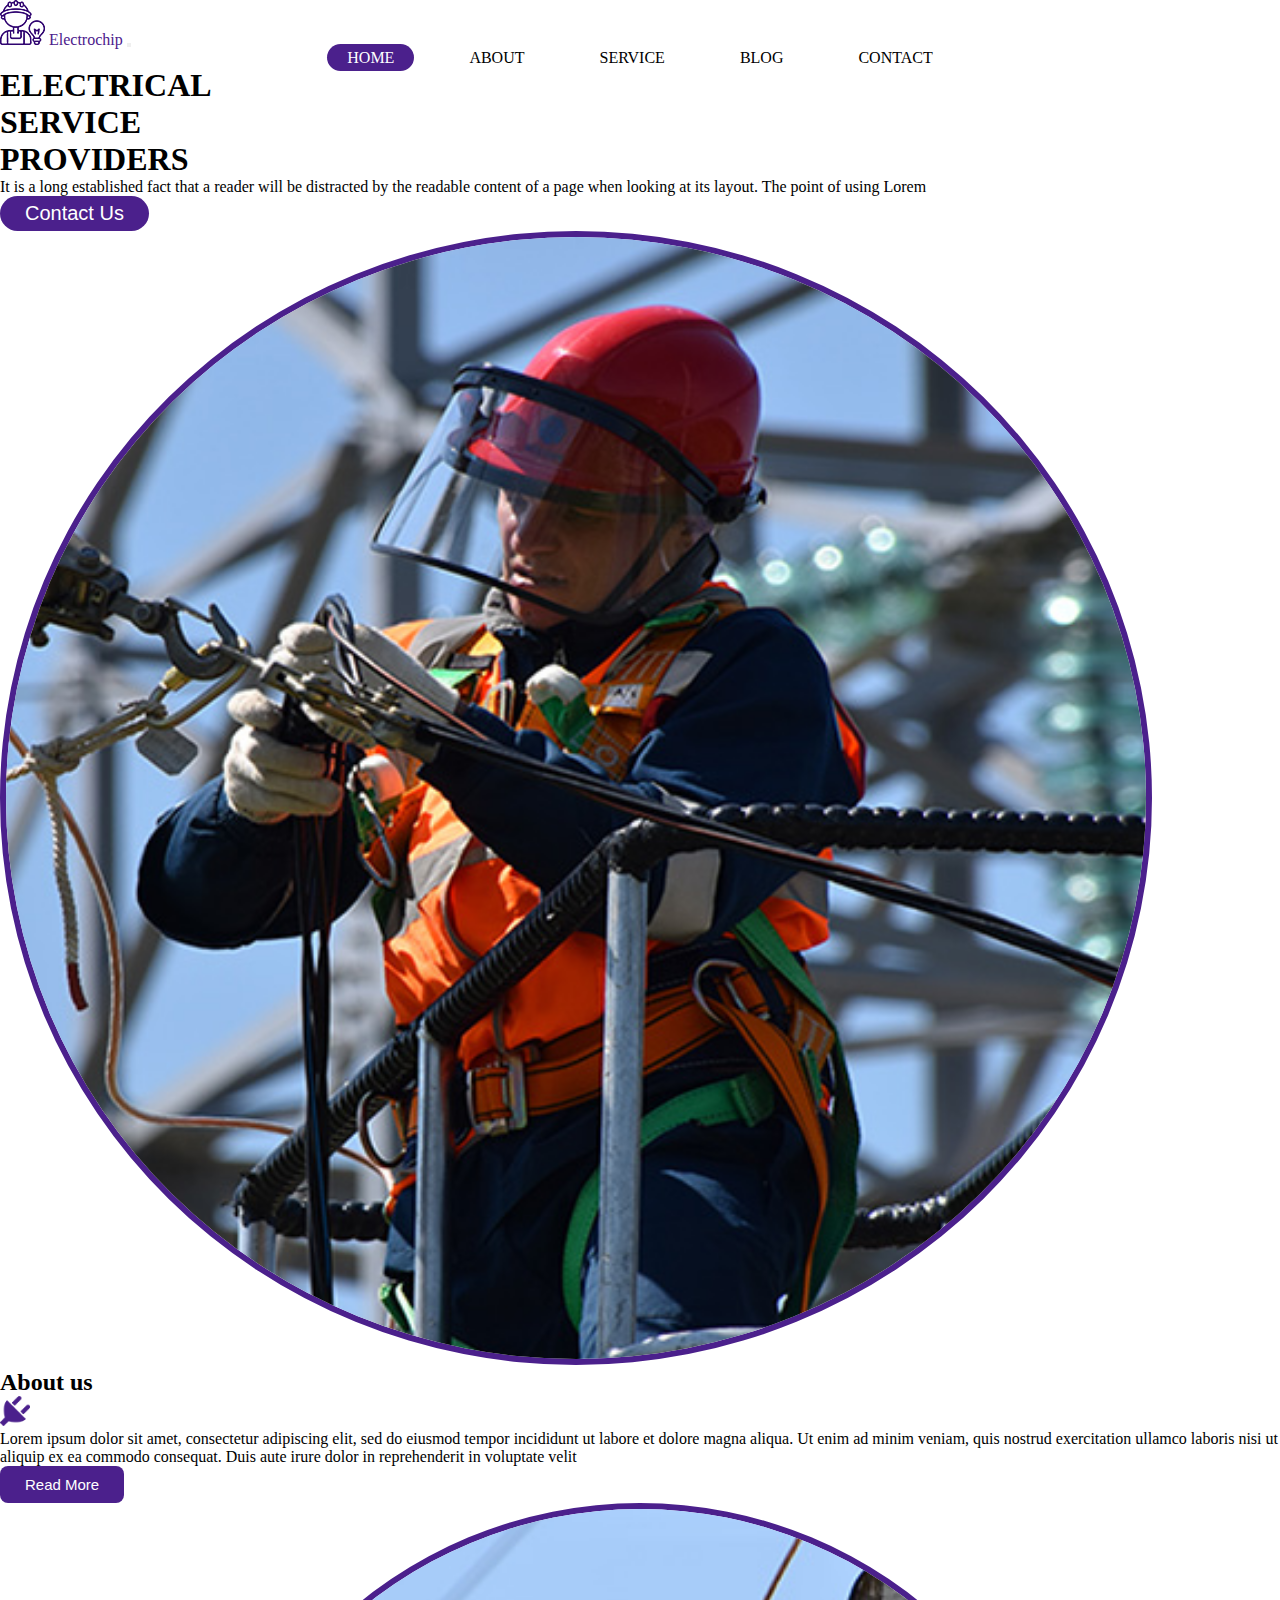
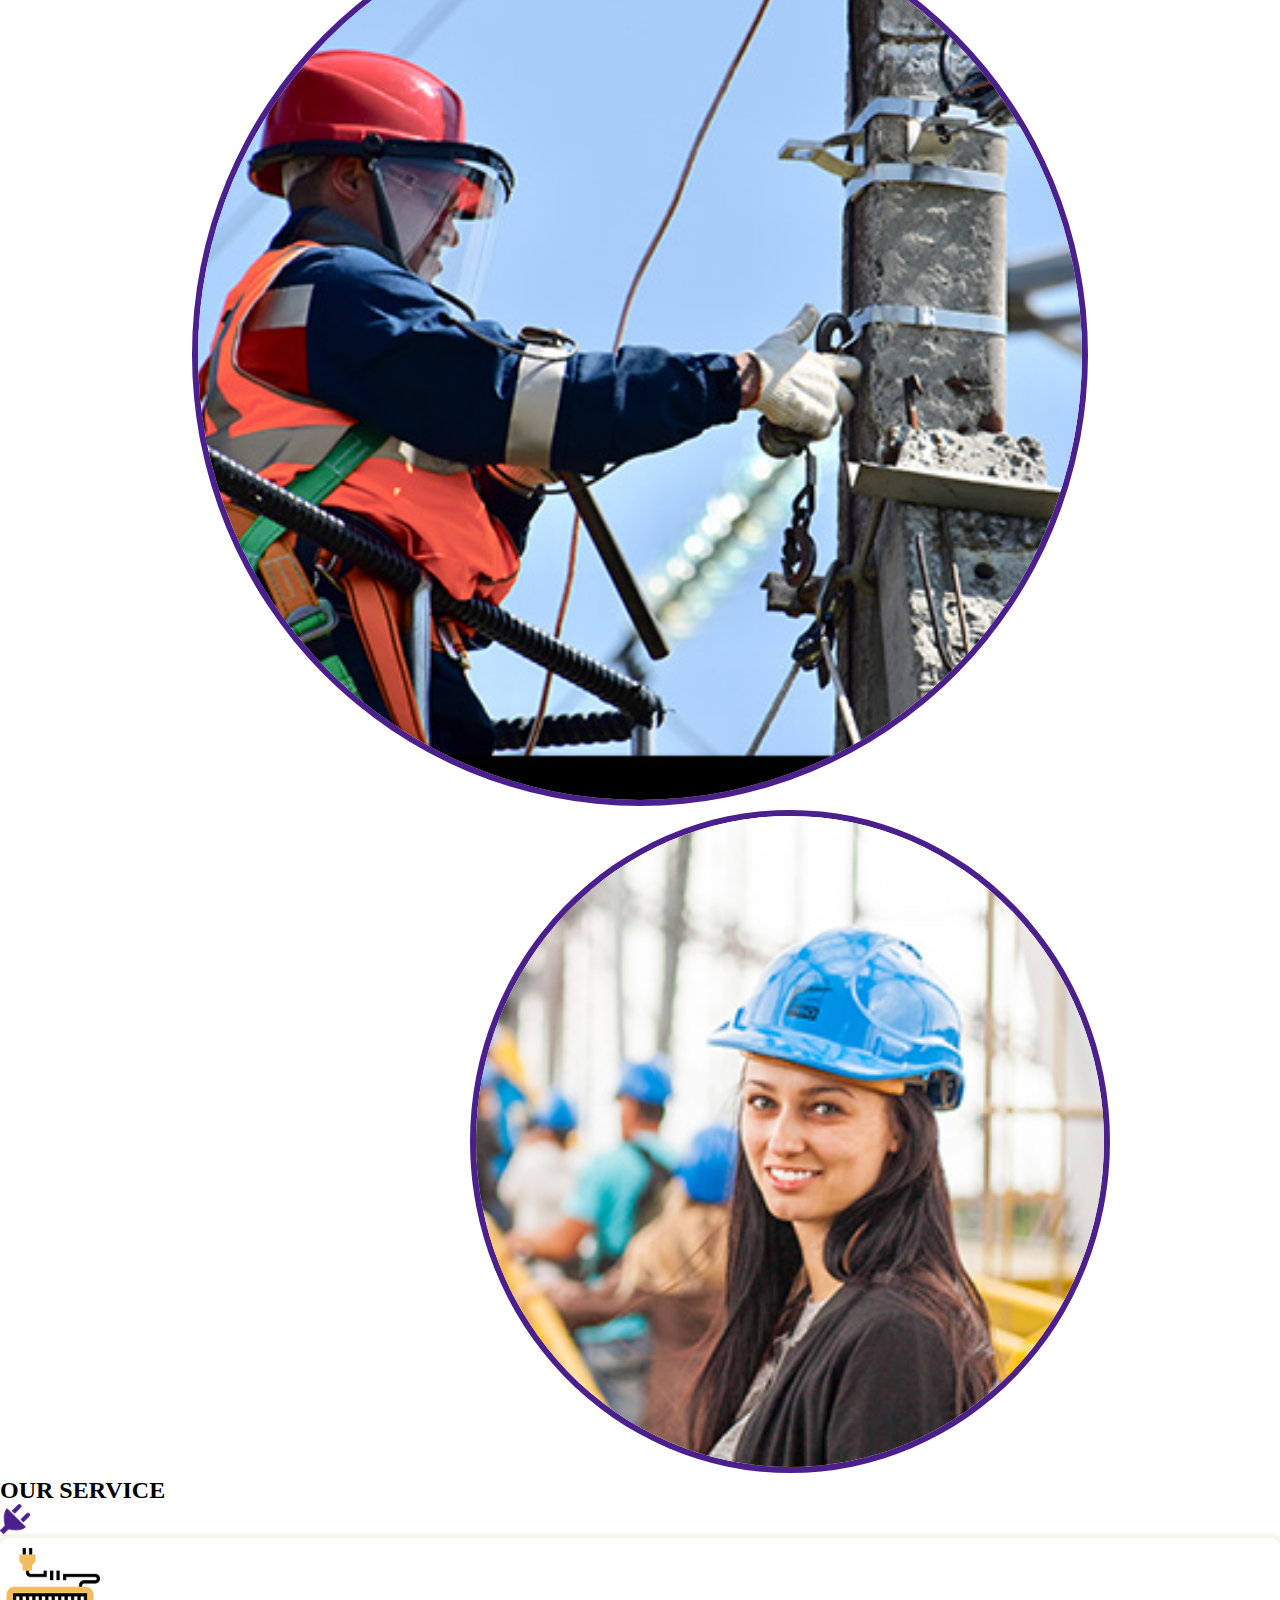
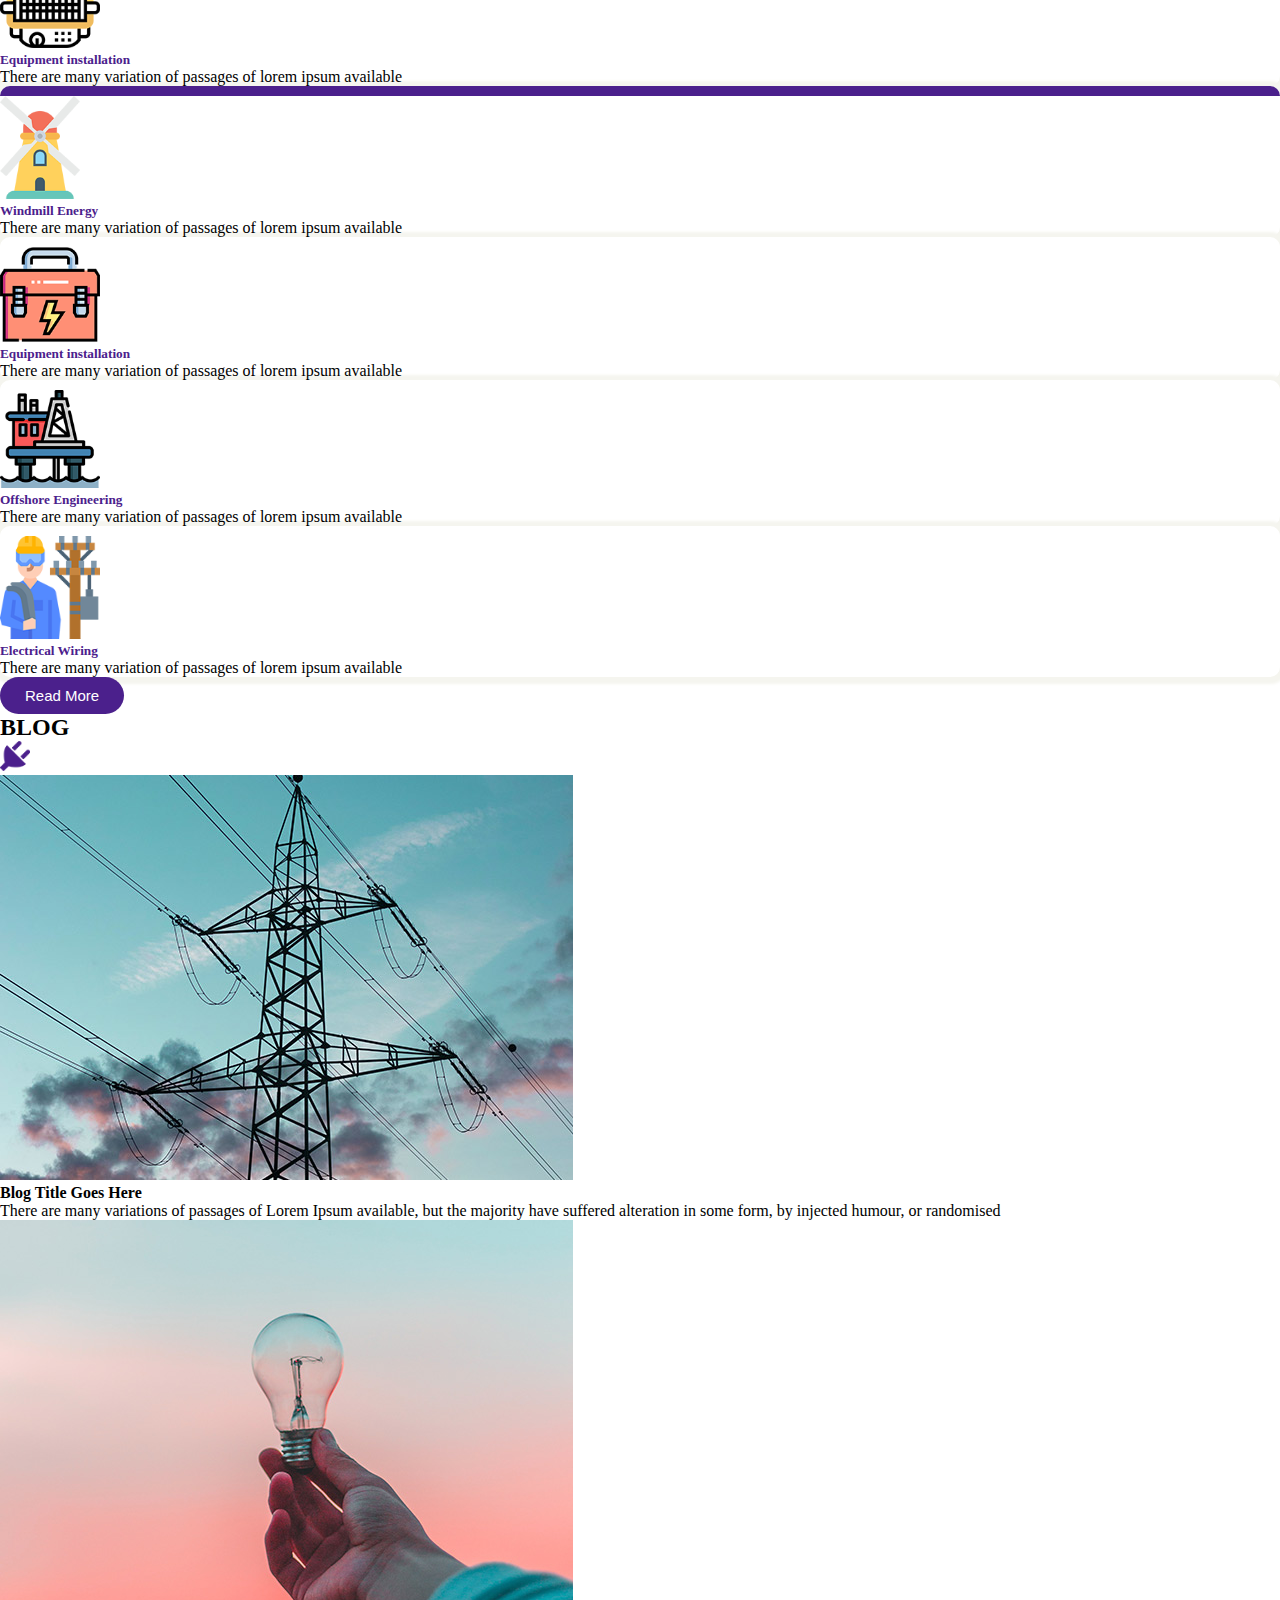
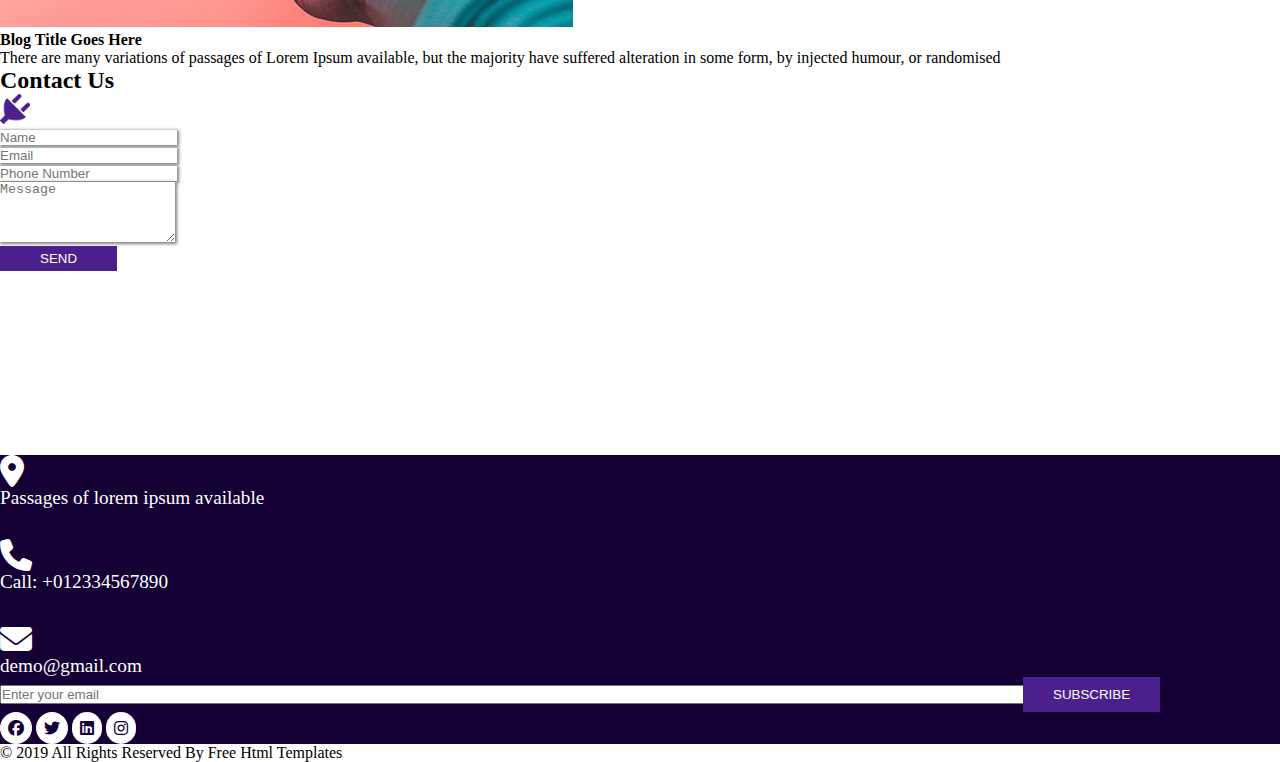
<file: index.html>
<!DOCTYPE html>
<html lang="en">
<head>
    <meta charset="UTF-8">
    <meta name="viewport" content="width=device-width, initial-scale=1.0">
    <title>electrochip</title>
    <link rel="stylesheet" href="style.css">
    <link rel="stylesheet" href="https://cdnjs.cloudflare.com/ajax/libs/font-awesome/6.5.1/css/all.min.css">
    <link href="https://cdn.jsdelivr.net/npm/bootstrap@5.0.2/dist/css/bootstrap.min.css" rel="stylesheet" integrity="sha384-EVSTQN3/azprG1Anm3QDgpJLIm9Nao0Yz1ztcQTwFspd3yD65VohhpuuCOmLASjC" crossorigin="anonymous">
</head>
<body>
    
    <header>

        <!-- navcontainer starts -->

        <nav class="navbar navbar-expand-lg navbar-light bg-light">
            <div class="container py-2">
              <a class="navbar-brand" href="#">
                <img src="img/logo.png" alt="" class="img-fluid">
                <span class="fs-4 fw-bold" style="color:  #4b208c;">Electrochip</span>
              </a>
              <button class="navbar-toggler" type="button" data-bs-toggle="collapse" data-bs-target="#navbarNav" aria-controls="navbarNav" aria-expanded="false" aria-label="Toggle navigation">
                <span class="navbar-toggler-icon"></span>
              </button>
              
              <div class="collapse navbar-collapse" id="navbarNav">
                <ul class="navbar-nav ms-auto">
                  <li class="nav-item">
                    <a class="nav-link active" aria-current="page" href="index.html">HOME</a>
                  </li>
                  <li class="nav-item">
                    <a class="nav-link" href="about.html">ABOUT</a>
                  </li>
                  <li class="nav-item">
                    <a class="nav-link" href="service.html">SERVICE</a>
                  </li>
                  <li class="nav-item">
                    <a class="nav-link" href="blog.html">BLOG</a> 
                  </li>
                  <li class="nav-item">
                    <a class="nav-link" href="contact.html">CONTACT</a> 
                  </li>
                </ul>
              </div>
            </div>
          </nav>

        <!-- navcontainer end -->
    </header>


    <main>

       <!-- herocontainer start -->

    <section class="herosection bg-light">

      <div class="container">
        <div class="row mb-5">

          <div class="col-lg-6 col-md-6 mt-4 mb-3">
            <div class="hero-content">
              <h1 class="fw-bold" style="color: black;">ELECTRICAL <br> SERVICE <br> PROVIDERS</h1>
              <P class="mt-3 fs-5" style="color: black;">It is a long established fact that a reader will be distracted by the readable content of a page when looking at its layout. The point of using Lorem</P>
              <div class="hero-btn">
                <button><a href="#"></a>Contact Us</button>
              </div>
            </div>
          </div>

          <div class="col-lg-6 col-md-6">
            <div class="slider image">
              <img src="img/slider-img.jpg" alt="" class="img-fluid">
            </div>
          </div>

          <!-- <div class="col-lg-6 col-md-6 mb-5">
            <div class="slider">
              <div id="carouselExampleControls" class="carousel slide" data-bs-ride="carousel">
                <div class="carousel-inner">
                  <div class="carousel-item active">
                    <img src="img/slider-img.jpg" class="img-fluid" alt="">
                  </div>
                  <div class="carousel-item">
                    <img src="img/slider-img.jpg" class="img-fluid" alt="">
                  </div>
                  <div class="carousel-item">
                    <img src="img/slider-img.jpg" class="img-fluid" alt="">
                  </div>
                </div>
                <button class="carousel-control-prev" type="button" data-bs-target="#carouselExampleControls" data-bs-slide="prev">
                  <span class="carousel-control-prev-icon" aria-hidden="true"></span>
                  <span class="visually-hidden">Previous</span>
                </button>
                <button class="carousel-control-next" type="button" data-bs-target="#carouselExampleControls" data-bs-slide="next">
                  <span class="carousel-control-next-icon" aria-hidden="true"></span>
                  <span class="visually-hidden">Next</span>
                </button>
              </div>
            </div>
          </div> -->
        </div>
      </div>
    </section>
    <!-- herocontainer end -->

    <!-- about section start -->


    <section class="about">

      <div class="container">
        <div class="row mb-5">
          <div class="col-lg-6 col-md-6 mt-5">
            <div class="mt-5">
              <div class="d-flex mt-5">
                <h2 class="fs-1 fw-bold mb-5">About us</h2>
                <img src="img/plug.png" alt="" class="mt-2 ms-2" style="height: 30px;">
              </div>
              <p class="" style="color: black;">Lorem ipsum dolor sit amet, consectetur adipiscing elit, sed do eiusmod tempor incididunt ut labore et dolore magna aliqua. Ut enim ad minim veniam, quis nostrud exercitation ullamco laboris nisi ut aliquip ex ea commodo consequat. Duis aute irure dolor in reprehenderit in voluptate velit</p>
              <div class="about-btn mt-4">
                <button><a href="#"></a>Read More</button>
              </div>
            </div>
          </div>

          <div class="col-lg-6 col-md-6 mt-5">
            <div class="imagecontainer mt-5">
              <div class="image-1">
                <img src="img/about-img1.jpg" alt="">
              </div>

              <div class="image-2">
                <img src="img/about-img2.jpg" alt="">
              </div>
            </div>
          </div>
        </div>
      </div>
    </section>
    <!-- about section end -->

    <!-- service section start -->

    <section class="service">
      <div class="container mt-5">

        <div class="service-heading d-flex align-items-center justify-content-center mt-5 mb-5">
          <h2 class="fs-1 fw-bold">OUR SERVICE</h2>
          <img src="img/plug.png" alt="" class="ms-2" style="height: 30px;">
        </div>

        <div class="row">
          <div class="col-lg-4 col-md-6">
            <div class="card-group mb-5">
              <div class="card">
                <img src="img/s1.png" class="card-img-top mx-auto mt-5" alt="" style="width: 100px;">
                <div class="card-body text-center">
                  <h5 class="card-title fw-bold mt-4" style="color: #4b208c;">Equipment installation</h5>
                  <p class="card-text mt-3 mb-3" style="color: black;">There are many variation of passages of lorem ipsum available</p>
                </div>
              </div>
            </div>
          </div>

          <div class="col-lg-4 col-md-6">
            <div class="card-group mb-5">
              <div class="card" style=" border-top: 10px solid #4b208c !important;">
                <img src="img/s2.png" class="card-img-top mx-auto mt-5" alt="" style="width: 80px;">
                <div class="card-body text-center">
                  <h5 class="card-title fw-bold mt-4" style="color: #4b208c;">Windmill Energy</h5>
                  <p class="card-text mt-3 mb-3" style="color: black;">There are many variation of passages of lorem ipsum available</p>
                </div>
              </div>
            </div>
          </div>

          <div class="col-lg-4 col-md-6">
            <div class="card-group mb-5">
              <div class="card">
                <img src="img/s3.png" class="card-img-top mx-auto mt-5" alt="" style="width: 100px;">
                <div class="card-body text-center">
                  <h5 class="card-title fw-bold mt-4" style="color: #4b208c;">Equipment installation</h5>
                  <p class="card-text mt-3 mb-3" style="color: black;">There are many variation of passages of lorem ipsum available</p>
                </div>
              </div>
            </div>
          </div>

          <div class="col-lg-4 col-md-6 mx-auto">
            <div class="card-group mb-5">
              <div class="card">
                <img src="img/s4.png" class="card-img-top mx-auto mt-5" alt="" style="width: 100px;">
                <div class="card-body text-center">
                  <h5 class="card-title fw-bold mt-4" style="color: #4b208c;">Offshore Engineering</h5>
                  <p class="card-text mt-3 mb-3" style="color: black;">There are many variation of passages of lorem ipsum available</p>
                </div>
              </div>
            </div>
          </div>

          <div class="col-lg-4 col-md-6 mx-auto">
            <div class="card-group mb-5">
              <div class="card">
                <img src="img/s5.png" class="card-img-top mx-auto mt-5" alt="" style="width: 100px;">
                <div class="card-body text-center">
                  <h5 class="card-title fw-bold mt-4" style="color: #4b208c;">Electrical Wiring</h5>
                  <p class="card-text mt-3 mb-3" style="color: black;">There are many variation of passages of lorem ipsum available</p>
                </div>
              </div>
            </div>
          </div>

        </div>

        <div class="service-btn mt-4 mb-5 d-flex align-items-center justify-content-center">
          <button><a href="#"></a>Read More</button>
        </div>
        
      </div>
    </section>
    <!-- service section end -->

    <!-- blog section start -->

    <section class="blog">
      <div class="container">

        <div class="blog-heading d-flex align-items-center justify-content-center mt-5 mb-5">
          <h2 class="fs-1 fw-bold">BLOG</h2>
          <img src="img/plug.png" alt="" class="ms-2" style="height: 30px;">
        </div>


        <div class="row mb-5">
          <div class="col-lg-6 col-md-6">
            <div class="card-group">
              <div class="card">
                <img src="img/blog1.jpg" class="" alt="...">
                <div class="card-body">
                  <h4 class="card-title fw-bold">Blog Title Goes Here</h4>
                  <p class="card-text">There are many variations of passages of Lorem Ipsum available, but the majority have suffered alteration in some form, by injected humour, or randomised</p>
                </div>
              </div>
            </div>  
          </div>

          <div class="col-lg-6 col-md-6">
            <div class="card-group">
              <div class="card">
                <img src="img/blog2.jpg" class="" alt="...">
                <div class="card-body">
                  <h4 class="card-title fw-bold">Blog Title Goes Here</h4>
                  <p class="card-text">There are many variations of passages of Lorem Ipsum available, but the majority have suffered alteration in some form, by injected humour, or randomised</p>
                </div>
              </div>
            </div>  
          </div>

        </div>
      </div>
    </section>
    <!-- blog section end -->

    <!-- contact section start -->

    <section class="contact">
      <div class="container">

        <div class="d-flex mt-5">
          <h2 class="fs-1 fw-bold mb-5">Contact Us</h2>
          <img src="img/plug.png" alt="" class="mt-2 ms-2" style="height: 30px;">
        </div>

        <div class="row mb-3">
          <div class="contact-in col-lg-6">
            <form action="">
              <div class="mb-2">
                <input type="text" placeholder="Name" class="w-100 py-2 ps-2">
              </div>
              <div class="mb-2">
                <input type="text" placeholder="Email" class="w-100 py-2 ps-2">
              </div>
              <div class="mb-2">
                <input type="number" placeholder="Phone Number" class="w-100 py-2 ps-2">
              </div>
              <textarea name="" id="" cols="" rows="4" placeholder="Message" class="w-100 ps-2"></textarea>
            </form>

            <button class="send-btn mt-5 mb-3">
              SEND
            </button>
          </div>

          <div class="col-lg-6">
            <iframe src="https://www.google.com/maps/embed?pb=!1m18!1m12!1m3!1d125322.50873824842!2d76.967235!3d11.013968899999998!2m3!1f0!2f0!3f0!3m2!1i1024!2i768!4f13.1!3m3!1m2!1s0x3ba859af2f971cb5%3A0x2fc1c81e183ed282!2sCoimbatore%2C%20Tamil%20Nadu!5e0!3m2!1sen!2sin!4v1713948068690!5m2!1sen!2sin"
              width="100%" height="100%" class="" style="border:0;" allowfullscreen="" loading="lazy"
              referrerpolicy="no-referrer-when-downgrade"></iframe>
          </div>

        </div>
      </div>
    </section>
    <!-- contact section end -->

    <!-- info section start -->

    <section class="info">
      <div class="container">
        <div class="row mt-5 mb-5">
          <div class="col-lg-4">
            <div class="details d-flex">
              <i class="fa-solid fa-location-dot me-3"></i>
              <p>Passages of lorem ipsum available</p>
            </div>
          </div>

          <div class="col-lg-4">
            <div class="details d-flex">
              <i class="fa-solid fa-phone me-3"></i>
              <p>Call: +012334567890</p>
            </div>
          </div>

          <div class="col-lg-4">
            <div class="details d-flex">
              <i class="fa-solid fa-envelope me-3"></i>
              <p>demo@gmail.com</p>
            </div>
          </div>
        </div>

        <div class="row mt-5">
          <div class="col-lg-8 col-md-6 mb-5">
            <div class="detail-email">
              <input type="text" placeholder="Enter your email" class="py-2 ps-2">
              <button class="sus">
                SUBSCRIBE
              </button>
            </div>
          </div>

          <div class="col-lg-4 col-md-6 justify-content-center">
            <div class="detail-icons fs-3 mb-5" style="color: #150035;">
              <i class="fa-brands fa-facebook me-1"></i>
              <i class="fa-brands fa-twitter me-1"></i>
              <i class="fa-brands fa-linkedin me-1"></i>
              <i class="fa-brands fa-instagram"></i>
            </div>
          </div>
        </div>
      </div>
    </section>
    <!-- info section end -->
    </main>

    <footer>
      <div class="container">
        <div class="row">
          <div class="footer col-lg-12 d-flex align-items-center justify-content-center mt-3 fw-normal fs-5 text-center">
            <p>&copy; 2019 All Rights Reserved By Free Html Templates</p>
          </div>
        </div>
      </div>
    </footer>







    <script src="https://cdn.jsdelivr.net/npm/bootstrap@5.0.2/dist/js/bootstrap.bundle.min.js" integrity="sha384-MrcW6ZMFYlzcLA8Nl+NtUVF0sA7MsXsP1UyJoMp4YLEuNSfAP+JcXn/tWtIaxVXM" crossorigin="anonymous"></script>
</body>
</html>
</file>
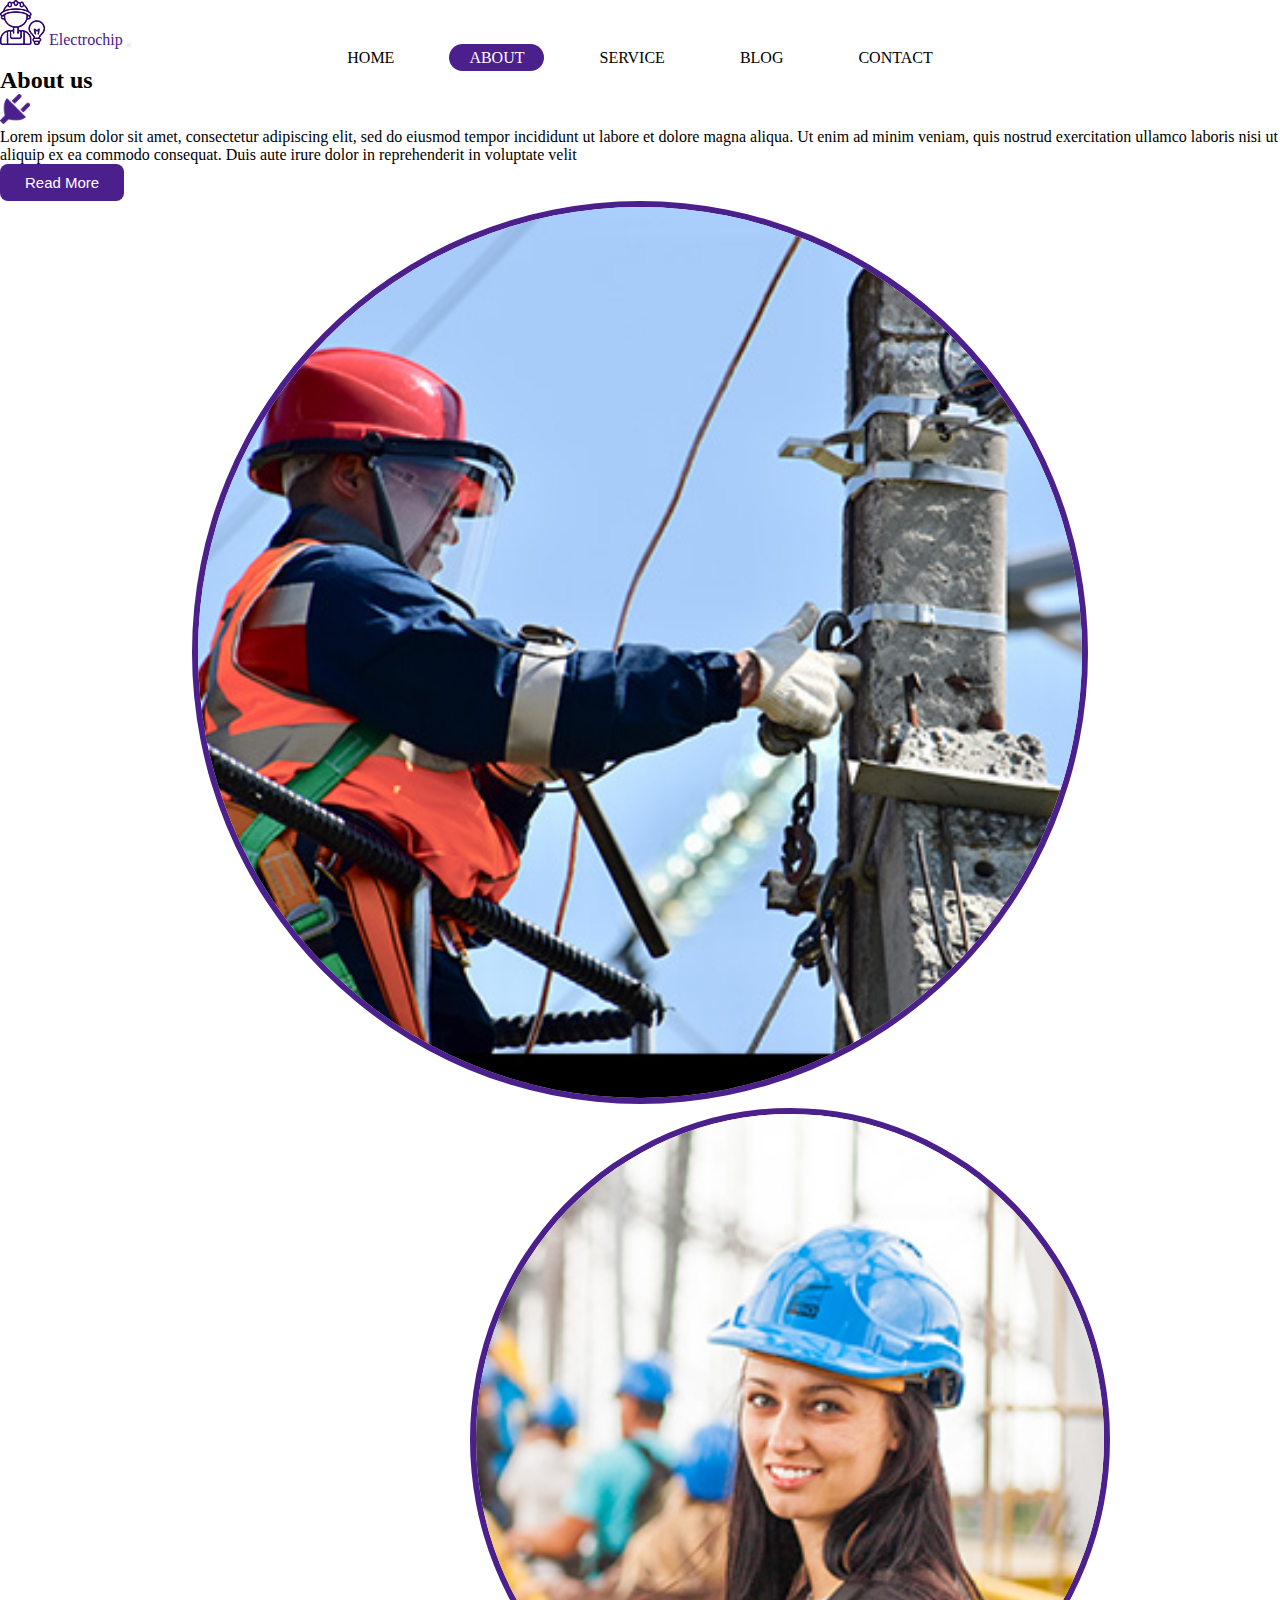
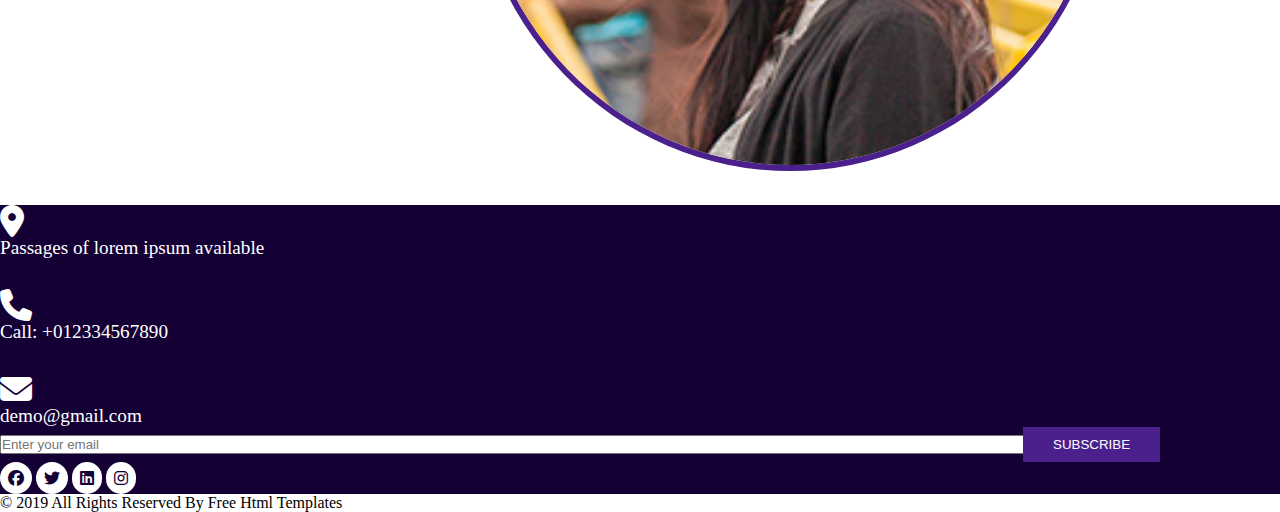
<file: about.html>
<!DOCTYPE html>
<html lang="en">
<head>
    <meta charset="UTF-8">
    <meta name="viewport" content="width=device-width, initial-scale=1.0">
    <title>electrochip</title>
    <link rel="stylesheet" href="style.css">
    <link rel="stylesheet" href="https://cdnjs.cloudflare.com/ajax/libs/font-awesome/6.5.1/css/all.min.css">
    <link href="https://cdn.jsdelivr.net/npm/bootstrap@5.0.2/dist/css/bootstrap.min.css" rel="stylesheet" integrity="sha384-EVSTQN3/azprG1Anm3QDgpJLIm9Nao0Yz1ztcQTwFspd3yD65VohhpuuCOmLASjC" crossorigin="anonymous">
</head>
<body>


    <header>
        <!-- navcontainer starts -->

        <nav class="navbar navbar-expand-lg navbar-light bg-light">
            <div class="container py-2">
              <a class="navbar-brand" href="#">
                <img src="img/logo.png" alt="" class="img-fluid">
                <span class="fs-4 fw-bold" style="color:  #4b208c;">Electrochip</span>
              </a>
              <button class="navbar-toggler" type="button" data-bs-toggle="collapse" data-bs-target="#navbarNav" aria-controls="navbarNav" aria-expanded="false" aria-label="Toggle navigation">
                <span class="navbar-toggler-icon"></span>
              </button>
              
              <div class="collapse navbar-collapse" id="navbarNav">
                <ul class="navbar-nav ms-auto">
                  <li class="nav-item">
                    <a class="nav-link" aria-current="page" href="index.html">HOME</a>
                  </li>
                  <li class="nav-item">
                    <a class="nav-link active" href="about.html">ABOUT</a>
                  </li>
                  <li class="nav-item">
                    <a class="nav-link" href="service.html">SERVICE</a>
                  </li>
                  <li class="nav-item">
                    <a class="nav-link" href="blog.html">BLOG</a> 
                  </li>
                  <li class="nav-item">
                    <a class="nav-link" href="contact.html">CONTACT</a> 
                  </li>
                </ul>
              </div>
            </div>
          </nav>

        <!-- navcontainer end -->
    </header>

    <main>
        <!-- about section start -->


    <section class="about">

        <div class="container">
          <div class="row mb-5">
            <div class="col-lg-6 col-md-6 mt-5">
              <div class="mt-5">
                <div class="d-flex mt-5">
                  <h2 class="fs-1 fw-bold mb-5">About us</h2>
                  <img src="img/plug.png" alt="" class="mt-2 ms-2" style="height: 30px;">
                </div>
                <p class="" style="color: black;">Lorem ipsum dolor sit amet, consectetur adipiscing elit, sed do eiusmod tempor incididunt ut labore et dolore magna aliqua. Ut enim ad minim veniam, quis nostrud exercitation ullamco laboris nisi ut aliquip ex ea commodo consequat. Duis aute irure dolor in reprehenderit in voluptate velit</p>
                <div class="about-btn mt-4">
                  <button><a href="#"></a>Read More</button>
                </div>
              </div>
            </div>
  
            <div class="col-lg-6 col-md-6 mt-5">
              <div class="imagecontainer mt-5">
                <div class="image-1">
                  <img src="img/about-img1.jpg" alt="">
                </div>
  
                <div class="image-2">
                  <img src="img/about-img2.jpg" alt="">
                </div>
              </div>
            </div>
          </div>
        </div>
      </section>
      <!-- about section end -->

      <!-- info section start -->

    <section class="info">
        <div class="container">
          <div class="row mt-5 mb-5">
            <div class="col-lg-4">
              <div class="details d-flex">
                <i class="fa-solid fa-location-dot me-3"></i>
                <p>Passages of lorem ipsum available</p>
              </div>
            </div>
  
            <div class="col-lg-4">
              <div class="details d-flex">
                <i class="fa-solid fa-phone me-3"></i>
                <p>Call: +012334567890</p>
              </div>
            </div>
  
            <div class="col-lg-4">
              <div class="details d-flex">
                <i class="fa-solid fa-envelope me-3"></i>
                <p>demo@gmail.com</p>
              </div>
            </div>
          </div>
  
          <div class="row mt-5">
            <div class="col-lg-8 col-md-6 mb-5">
              <div class="detail-email">
                <input type="text" placeholder="Enter your email" class="py-2 ps-2">
                <button class="sus">
                  SUBSCRIBE
                </button>
              </div>
            </div>
  
            <div class="col-lg-4 col-md-6 justify-content-center">
              <div class="detail-icons fs-3 mb-5" style="color: #150035;">
                <i class="fa-brands fa-facebook me-1"></i>
                <i class="fa-brands fa-twitter me-1"></i>
                <i class="fa-brands fa-linkedin me-1"></i>
                <i class="fa-brands fa-instagram"></i>
              </div>
            </div>
          </div>
        </div>
      </section>
      <!-- info section end -->
    </main>

    <footer>
        <div class="container">
          <div class="row">
            <div class="footer col-lg-12 d-flex align-items-center justify-content-center mt-3 fw-normal fs-5">
              <p>&copy; 2019 All Rights Reserved By Free Html Templates</p>
            </div>
          </div>
        </div>
      </footer>


      <script src="https://cdn.jsdelivr.net/npm/bootstrap@5.0.2/dist/js/bootstrap.bundle.min.js" integrity="sha384-MrcW6ZMFYlzcLA8Nl+NtUVF0sA7MsXsP1UyJoMp4YLEuNSfAP+JcXn/tWtIaxVXM" crossorigin="anonymous"></script>
</body>
</html>
</file>
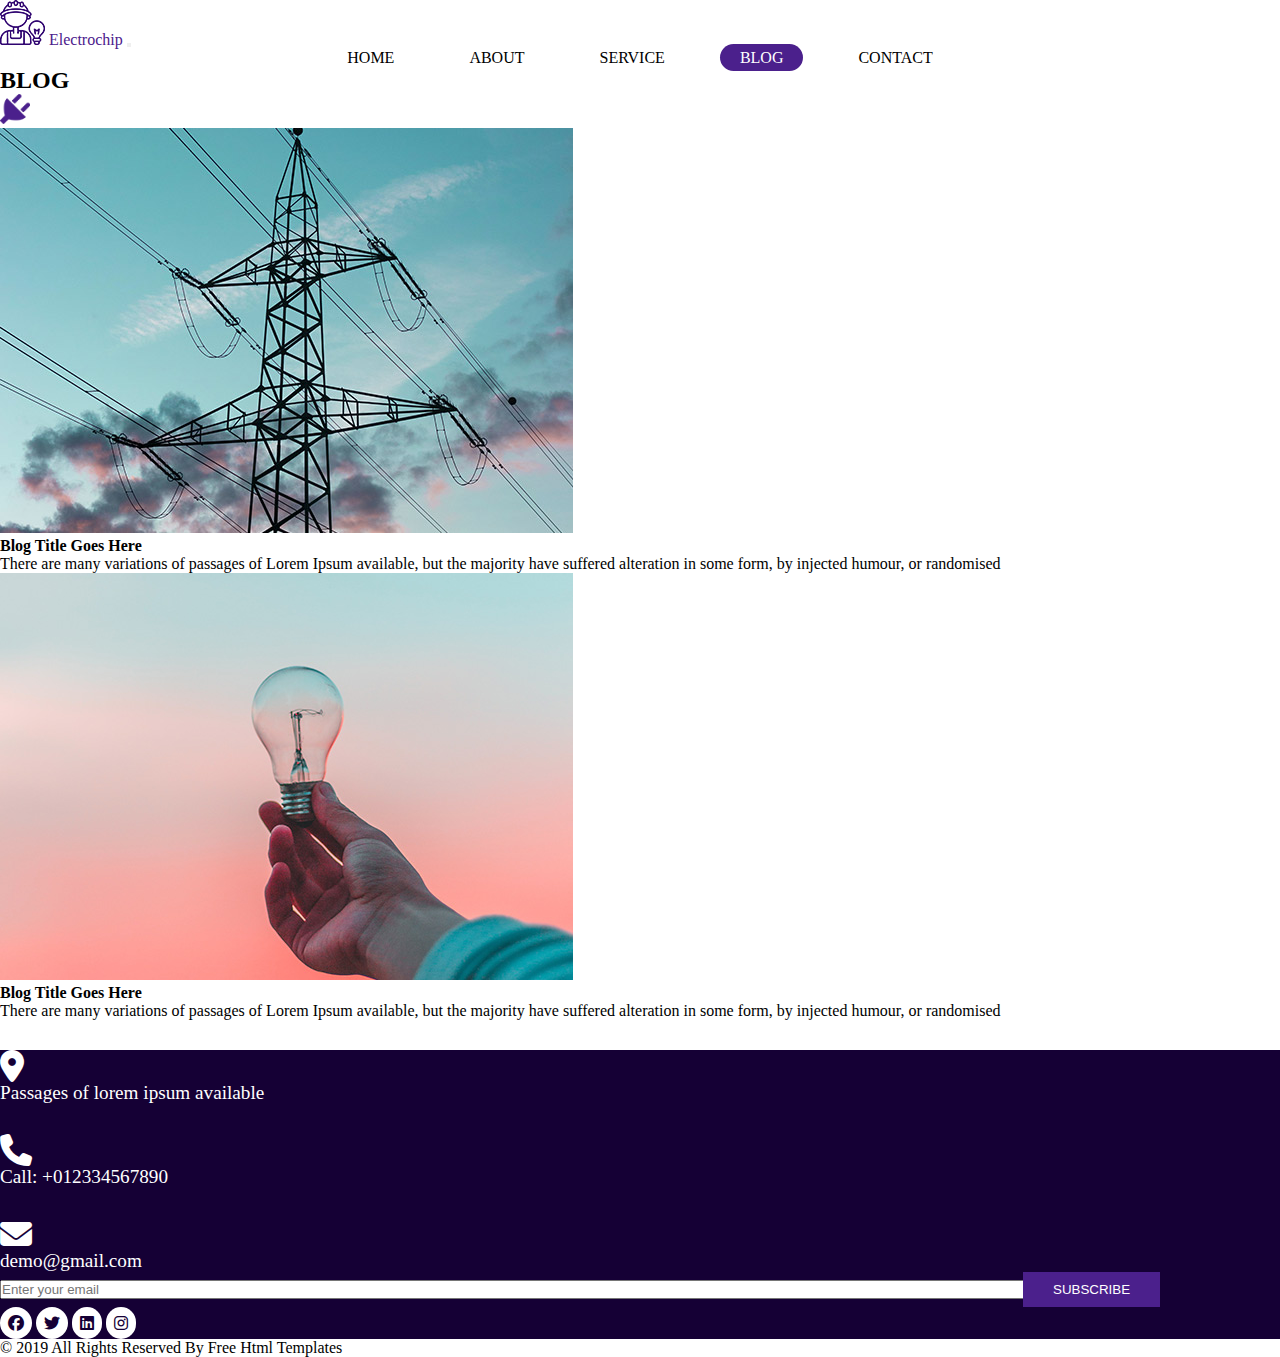
<file: blog.html>
<!DOCTYPE html>
<html lang="en">
<head>
    <meta charset="UTF-8">
    <meta name="viewport" content="width=device-width, initial-scale=1.0">
    <title>electrochip</title>
    <link rel="stylesheet" href="style.css">
    <link rel="stylesheet" href="https://cdnjs.cloudflare.com/ajax/libs/font-awesome/6.5.1/css/all.min.css">
    <link href="https://cdn.jsdelivr.net/npm/bootstrap@5.0.2/dist/css/bootstrap.min.css" rel="stylesheet" integrity="sha384-EVSTQN3/azprG1Anm3QDgpJLIm9Nao0Yz1ztcQTwFspd3yD65VohhpuuCOmLASjC" crossorigin="anonymous">
</head>
<body>
    

    <header>

        <!-- navcontainer starts -->

        <nav class="navbar navbar-expand-lg navbar-light bg-light">
            <div class="container py-2">
              <a class="navbar-brand" href="#">
                <img src="img/logo.png" alt="" class="img-fluid">
                <span class="fs-4 fw-bold" style="color:  #4b208c;">Electrochip</span>
              </a>
              <button class="navbar-toggler" type="button" data-bs-toggle="collapse" data-bs-target="#navbarNav" aria-controls="navbarNav" aria-expanded="false" aria-label="Toggle navigation">
                <span class="navbar-toggler-icon"></span>
              </button>
              
              <div class="collapse navbar-collapse" id="navbarNav">
                <ul class="navbar-nav ms-auto">
                  <li class="nav-item">
                    <a class="nav-link" aria-current="page" href="index.html">HOME</a>
                  </li>
                  <li class="nav-item">
                    <a class="nav-link" href="about.html">ABOUT</a>
                  </li>
                  <li class="nav-item">
                    <a class="nav-link" href="service.html">SERVICE</a>
                  </li>
                  <li class="nav-item">
                    <a class="nav-link active" href="blog.html">BLOG</a> 
                  </li>
                  <li class="nav-item">
                    <a class="nav-link" href="contact.html">CONTACT</a> 
                  </li>
                </ul>
              </div>
            </div>
          </nav>

        <!-- navcontainer end -->
    </header>

    <main>
        <!-- blog section start -->

    <section class="blog">
        <div class="container">
  
          <div class="blog-heading d-flex align-items-center justify-content-center mt-5 mb-5">
            <h2 class="fs-1 fw-bold">BLOG</h2>
            <img src="img/plug.png" alt="" class="ms-2" style="height: 30px;">
          </div>
  
  
          <div class="row mb-5">
            <div class="col-lg-6 col-md-6">
              <div class="card-group">
                <div class="card">
                  <img src="img/blog1.jpg" class="" alt="...">
                  <div class="card-body">
                    <h4 class="card-title fw-bold">Blog Title Goes Here</h4>
                    <p class="card-text">There are many variations of passages of Lorem Ipsum available, but the majority have suffered alteration in some form, by injected humour, or randomised</p>
                  </div>
                </div>
              </div>  
            </div>
  
            <div class="col-lg-6 col-md-6">
              <div class="card-group">
                <div class="card">
                  <img src="img/blog2.jpg" class="" alt="...">
                  <div class="card-body">
                    <h4 class="card-title fw-bold">Blog Title Goes Here</h4>
                    <p class="card-text">There are many variations of passages of Lorem Ipsum available, but the majority have suffered alteration in some form, by injected humour, or randomised</p>
                  </div>
                </div>
              </div>  
            </div>
  
          </div>
        </div>
      </section>
      <!-- blog section end -->

      <!-- info section start -->

    <section class="info">
        <div class="container">
          <div class="row mt-5 mb-5">
            <div class="col-lg-4">
              <div class="details d-flex">
                <i class="fa-solid fa-location-dot me-3"></i>
                <p>Passages of lorem ipsum available</p>
              </div>
            </div>
  
            <div class="col-lg-4">
              <div class="details d-flex">
                <i class="fa-solid fa-phone me-3"></i>
                <p>Call: +012334567890</p>
              </div>
            </div>
  
            <div class="col-lg-4">
              <div class="details d-flex">
                <i class="fa-solid fa-envelope me-3"></i>
                <p>demo@gmail.com</p>
              </div>
            </div>
          </div>
  
          <div class="row mt-5">
            <div class="col-lg-8 col-md-6 mb-5">
              <div class="detail-email">
                <input type="text" placeholder="Enter your email" class="py-2 ps-2">
                <button class="sus">
                  SUBSCRIBE
                </button>
              </div>
            </div>
  
            <div class="col-lg-4 col-md-6 justify-content-center">
              <div class="detail-icons fs-3 mb-5" style="color: #150035;">
                <i class="fa-brands fa-facebook me-1"></i>
                <i class="fa-brands fa-twitter me-1"></i>
                <i class="fa-brands fa-linkedin me-1"></i>
                <i class="fa-brands fa-instagram"></i>
              </div>
            </div>
          </div>
        </div>
      </section>
      <!-- info section end -->

    </main>

    <footer>
        <div class="container">
            <div class="row">
              <div class="footer col-lg-12 d-flex align-items-center justify-content-center mt-3 fw-normal fs-5">
                <p>&copy; 2019 All Rights Reserved By Free Html Templates</p>
              </div>
            </div>
          </div>
    </footer>


    <script src="https://cdn.jsdelivr.net/npm/bootstrap@5.0.2/dist/js/bootstrap.bundle.min.js" integrity="sha384-MrcW6ZMFYlzcLA8Nl+NtUVF0sA7MsXsP1UyJoMp4YLEuNSfAP+JcXn/tWtIaxVXM" crossorigin="anonymous"></script>
</body>
</html>
</file>
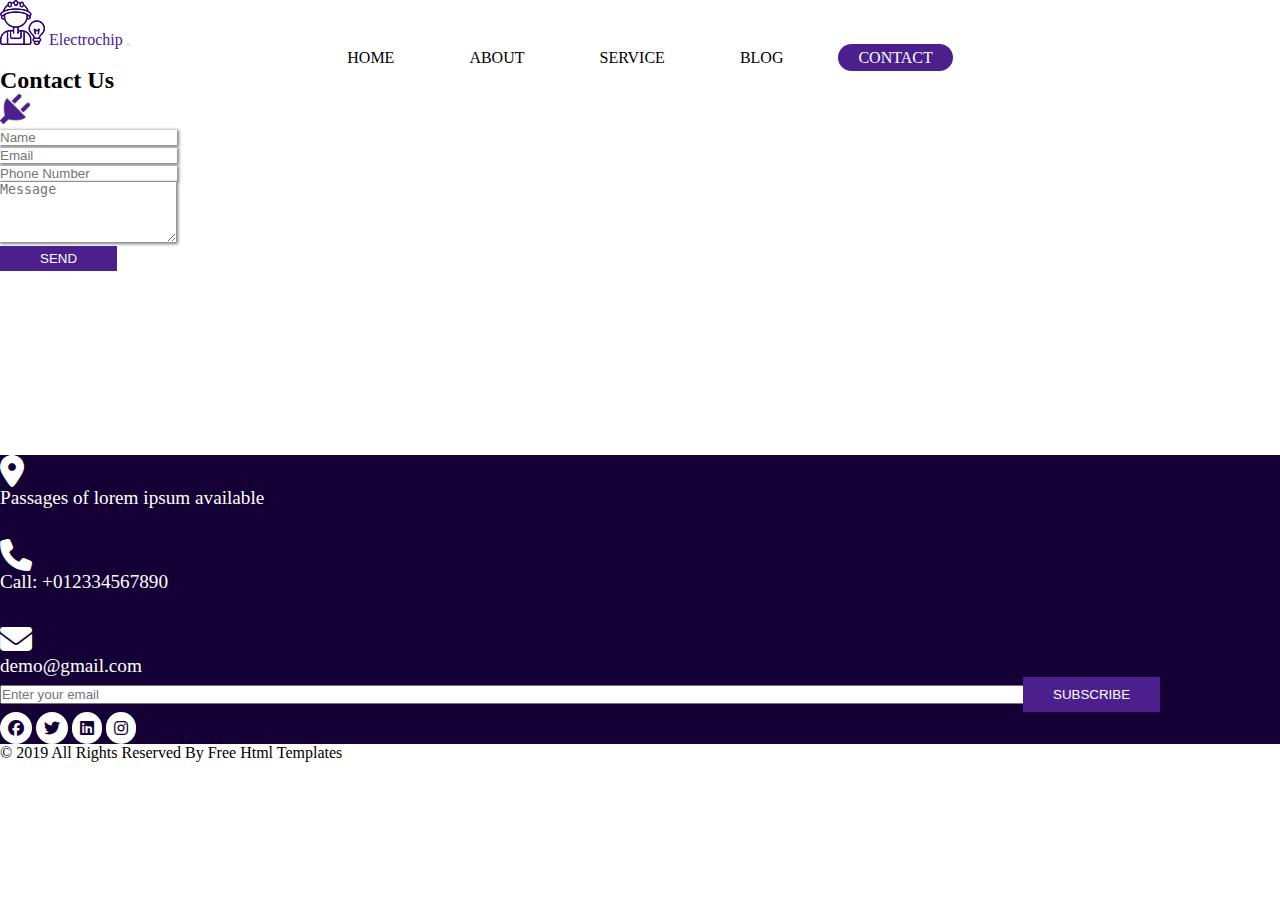
<file: contact.html>
<!DOCTYPE html>
<html lang="en">

<head>
  <meta charset="UTF-8">
  <meta name="viewport" content="width=device-width, initial-scale=1.0">
  <title>electrochip</title>
  <link rel="stylesheet" href="style.css">
  <link rel="stylesheet" href="https://cdnjs.cloudflare.com/ajax/libs/font-awesome/6.5.1/css/all.min.css">
  <link href="https://cdn.jsdelivr.net/npm/bootstrap@5.0.2/dist/css/bootstrap.min.css" rel="stylesheet"
    integrity="sha384-EVSTQN3/azprG1Anm3QDgpJLIm9Nao0Yz1ztcQTwFspd3yD65VohhpuuCOmLASjC" crossorigin="anonymous">

</head>

<body>
  <header>

    <!-- navcontainer starts -->

    <nav class="navbar navbar-expand-lg navbar-light bg-light">
      <div class="container py-2">
        <a class="navbar-brand" href="#">
          <img src="img/logo.png" alt="" class="img-fluid">
          <span class="fs-4 fw-bold" style="color:  #4b208c;">Electrochip</span>
        </a>
        <button class="navbar-toggler" type="button" data-bs-toggle="collapse" data-bs-target="#navbarNav"
          aria-controls="navbarNav" aria-expanded="false" aria-label="Toggle navigation">
          <span class="navbar-toggler-icon"></span>
        </button>

        <div class="collapse navbar-collapse" id="navbarNav">
          <ul class="navbar-nav ms-auto">
            <li class="nav-item">
              <a class="nav-link" aria-current="page" href="index.html">HOME</a>
            </li>
            <li class="nav-item">
              <a class="nav-link" href="about.html">ABOUT</a>
            </li>
            <li class="nav-item">
              <a class="nav-link" href="service.html">SERVICE</a>
            </li>
            <li class="nav-item">
              <a class="nav-link" href="blog.html">BLOG</a>
            </li>
            <li class="nav-item">
              <a class="nav-link active" href="contact.html">CONTACT</a>
            </li>
          </ul>
        </div>
      </div>
    </nav>

    <!-- navcontainer end -->
  </header>

  <main>
    <!-- contact section start -->

    <section class="contact">
      <div class="container">

        <div class="d-flex mt-5">
          <h2 class="fs-1 fw-bold mb-5">Contact Us</h2>
          <img src="img/plug.png" alt="" class="mt-2 ms-2" style="height: 30px;">
        </div>

        <div class="row mb-3">
          <div class="contact-in col-lg-6 col-md-6">
            <form action="">
              <div class="mb-2">
                <input type="text" placeholder="Name" class="w-100 py-2 ps-2">
              </div>
              <div class="mb-2">
                <input type="text" placeholder="Email" class="w-100 py-2 ps-2">
              </div>
              <div class="mb-2">
                <input type="number" placeholder="Phone Number" class="w-100 py-2 ps-2">
              </div>
              <textarea name="" id="" cols="" rows="4" placeholder="Message" class="w-100 ps-2"></textarea>
            </form>

            <button class="send-btn mt-5 mb-3">
              SEND
            </button>
          </div>

          <div class="col-lg-6 col-md-6">
            <iframe src="https://www.google.com/maps/embed?pb=!1m18!1m12!1m3!1d125322.50873824842!2d76.967235!3d11.013968899999998!2m3!1f0!2f0!3f0!3m2!1i1024!2i768!4f13.1!3m3!1m2!1s0x3ba859af2f971cb5%3A0x2fc1c81e183ed282!2sCoimbatore%2C%20Tamil%20Nadu!5e0!3m2!1sen!2sin!4v1713948068690!5m2!1sen!2sin"
              width="100%" height="100%" class="" style="border:0;" allowfullscreen="" loading="lazy"
              referrerpolicy="no-referrer-when-downgrade"></iframe>
          </div>

        </div>
      </div>
    </section>
    <!-- contact section end -->

    <!-- info section start -->

    <section class="info">
      <div class="container">
        <div class="row mt-5 mb-5">
          <div class="col-lg-4">
            <div class="details d-flex">
              <i class="fa-solid fa-location-dot me-3"></i>
              <p>Passages of lorem ipsum available</p>
            </div>
          </div>

          <div class="col-lg-4">
            <div class="details d-flex">
              <i class="fa-solid fa-phone me-3"></i>
              <p>Call: +012334567890</p>
            </div>
          </div>

          <div class="col-lg-4">
            <div class="details d-flex">
              <i class="fa-solid fa-envelope me-3"></i>
              <p>demo@gmail.com</p>
            </div>
          </div>
        </div>

        <div class="row mt-5">
          <div class="col-lg-8 col-md-6 mb-5">
            <div class="detail-email">
              <input type="text" placeholder="Enter your email" class="py-2 ps-2">
              <button class="sus">
                SUBSCRIBE
              </button>
            </div>
          </div>

          <div class="col-lg-4 col-md-6 justify-content-center">
            <div class="detail-icons fs-3 mb-5" style="color: #150035;">
              <i class="fa-brands fa-facebook me-1"></i>
              <i class="fa-brands fa-twitter me-1"></i>
              <i class="fa-brands fa-linkedin me-1"></i>
              <i class="fa-brands fa-instagram"></i>
            </div>
          </div>
        </div>
      </div>
    </section>
    <!-- info section end -->
  </main>


  <footer>
    <div class="container">
      <div class="row">
        <div class="footer col-lg-12 d-flex align-items-center justify-content-center mt-3 fw-normal fs-5">
          <p>&copy; 2019 All Rights Reserved By Free Html Templates</p>
        </div>
      </div>
    </div>
  </footer>



  <script src="https://cdn.jsdelivr.net/npm/bootstrap@5.0.2/dist/js/bootstrap.bundle.min.js"
    integrity="sha384-MrcW6ZMFYlzcLA8Nl+NtUVF0sA7MsXsP1UyJoMp4YLEuNSfAP+JcXn/tWtIaxVXM"
    crossorigin="anonymous"></script>
</body>

</html>
</file>
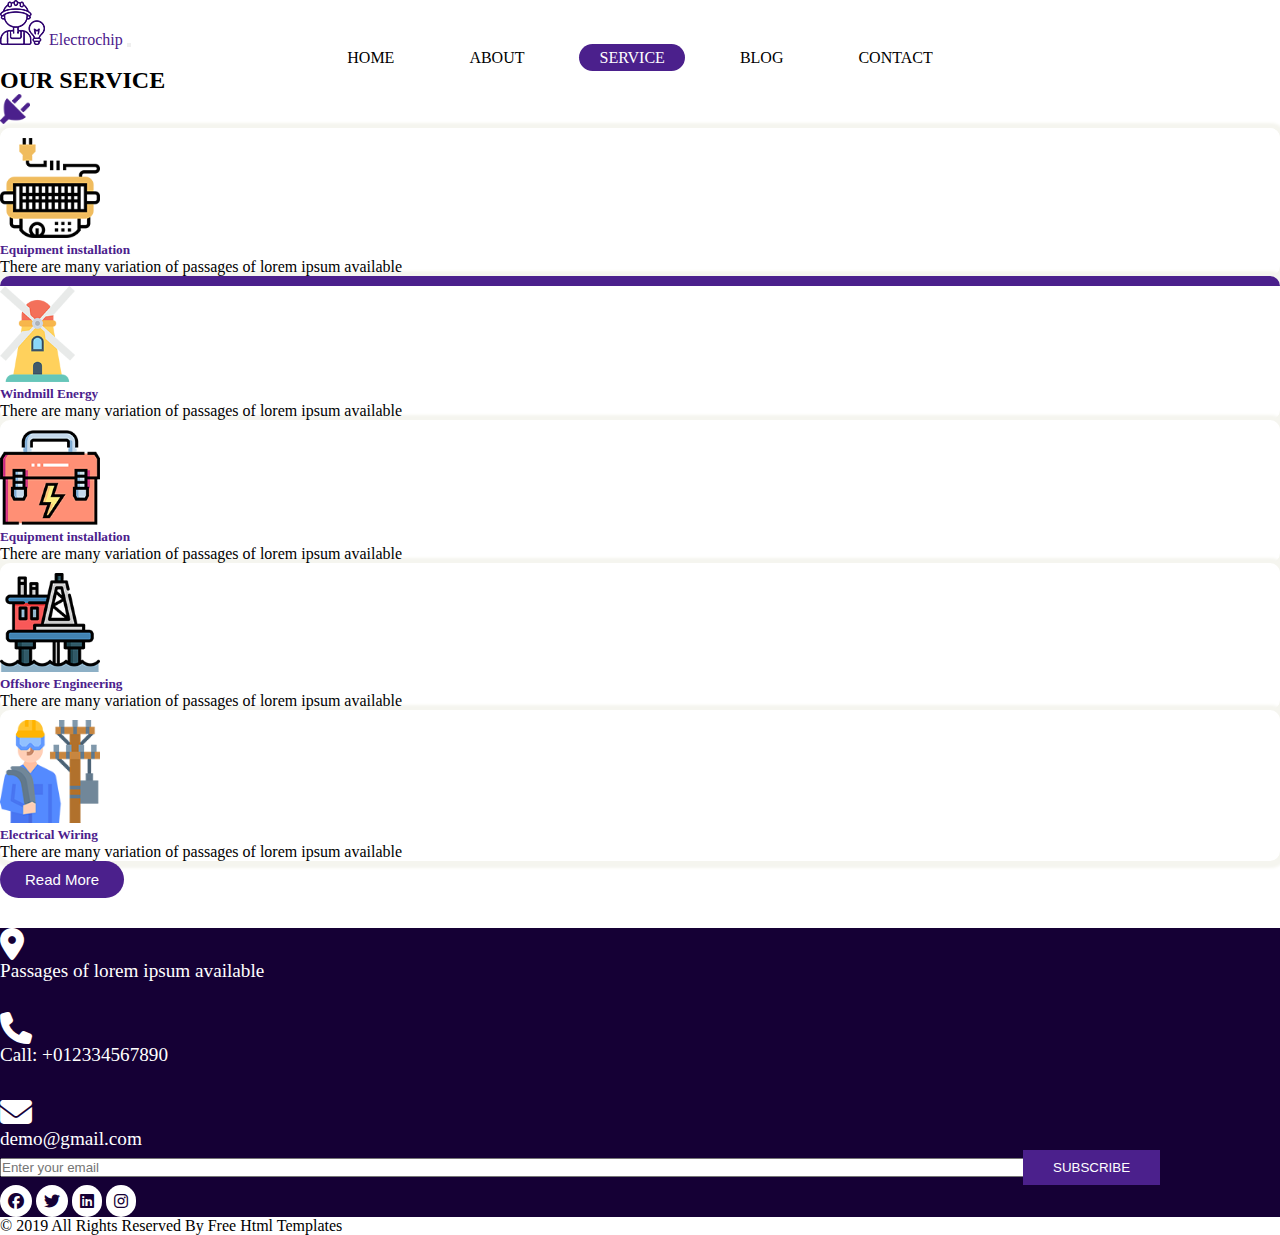
<file: service.html>
<!DOCTYPE html>
<html lang="en">
<head>
    <meta charset="UTF-8">
    <meta name="viewport" content="width=device-width, initial-scale=1.0">
    <title>electrochip</title>
    <link rel="stylesheet" href="style.css">
    <link rel="stylesheet" href="https://cdnjs.cloudflare.com/ajax/libs/font-awesome/6.5.1/css/all.min.css">
    <link href="https://cdn.jsdelivr.net/npm/bootstrap@5.0.2/dist/css/bootstrap.min.css" rel="stylesheet" integrity="sha384-EVSTQN3/azprG1Anm3QDgpJLIm9Nao0Yz1ztcQTwFspd3yD65VohhpuuCOmLASjC" crossorigin="anonymous">
</head>
<body>

    <header>

        <!-- navcontainer starts -->

        <nav class="navbar navbar-expand-lg navbar-light bg-light">
            <div class="container py-2">
              <a class="navbar-brand" href="#">
                <img src="img/logo.png" alt="" class="img-fluid">
                <span class="fs-4 fw-bold" style="color:  #4b208c;">Electrochip</span>
              </a>
              <button class="navbar-toggler" type="button" data-bs-toggle="collapse" data-bs-target="#navbarNav" aria-controls="navbarNav" aria-expanded="false" aria-label="Toggle navigation">
                <span class="navbar-toggler-icon"></span>
              </button>
              
              <div class="collapse navbar-collapse" id="navbarNav">
                <ul class="navbar-nav ms-auto">
                  <li class="nav-item">
                    <a class="nav-link" aria-current="page" href="index.html">HOME</a>
                  </li>
                  <li class="nav-item">
                    <a class="nav-link" href="about.html">ABOUT</a>
                  </li>
                  <li class="nav-item">
                    <a class="nav-link active" href="service.html">SERVICE</a>
                  </li>
                  <li class="nav-item">
                    <a class="nav-link" href="blog.html">BLOG</a> 
                  </li>
                  <li class="nav-item">
                    <a class="nav-link" href="contact.html">CONTACT</a> 
                  </li>
                </ul>
              </div>
            </div>
          </nav>

        <!-- navcontainer end -->
    </header>

    <main>

        <!-- service section start -->

    <section class="service">
        <div class="container mt-5">
  
          <div class="service-heading d-flex align-items-center justify-content-center mt-5 mb-5">
            <h2 class="fs-1 fw-bold">OUR SERVICE</h2>
            <img src="img/plug.png" alt="" class="ms-2" style="height: 30px;">
          </div>
  
          <div class="row">
            <div class="col-lg-4 col-md-6">
              <div class="card-group mb-5">
                <div class="card">
                  <img src="img/s1.png" class="card-img-top mx-auto mt-5" alt="" style="width: 100px;">
                  <div class="card-body text-center">
                    <h5 class="card-title fw-bold mt-4" style="color: #4b208c;">Equipment installation</h5>
                    <p class="card-text mt-3 mb-3" style="color: black;">There are many variation of passages of lorem ipsum available</p>
                  </div>
                </div>
              </div>
            </div>
  
            <div class="col-lg-4 col-md-6">
              <div class="card-group mb-5">
                <div class="card" style=" border-top: 10px solid #4b208c !important;">
                  <img src="img/s2.png" class="card-img-top mx-auto mt-5" alt="" style="width: 75px;">
                  <div class="card-body text-center">
                    <h5 class="card-title fw-bold mt-4" style="color: #4b208c;">Windmill Energy</h5>
                    <p class="card-text mt-3 mb-3" style="color: black;">There are many variation of passages of lorem ipsum available</p>
                  </div>
                </div>
              </div>
            </div>
  
            <div class="col-lg-4 col-md-6">
              <div class="card-group mb-5">
                <div class="card">
                  <img src="img/s3.png" class="card-img-top mx-auto mt-5" alt="" style="width: 100px;">
                  <div class="card-body text-center">
                    <h5 class="card-title fw-bold mt-4" style="color: #4b208c;">Equipment installation</h5>
                    <p class="card-text mt-3 mb-3" style="color: black;">There are many variation of passages of lorem ipsum available</p>
                  </div>
                </div>
              </div>
            </div>
  
            <div class="col-lg-4 col-md-6 mx-auto">
              <div class="card-group mb-5">
                <div class="card">
                  <img src="img/s4.png" class="card-img-top mx-auto mt-5" alt="" style="width: 100px;">
                  <div class="card-body text-center">
                    <h5 class="card-title fw-bold mt-4" style="color: #4b208c;">Offshore Engineering</h5>
                    <p class="card-text mt-3 mb-3" style="color: black;">There are many variation of passages of lorem ipsum available</p>
                  </div>
                </div>
              </div>
            </div>
  
            <div class="col-lg-4 col-md-6 mx-auto">
              <div class="card-group mb-5">
                <div class="card">
                  <img src="img/s5.png" class="card-img-top mx-auto mt-5" alt="" style="width: 100px;">
                  <div class="card-body text-center">
                    <h5 class="card-title fw-bold mt-4" style="color: #4b208c;">Electrical Wiring</h5>
                    <p class="card-text mt-3 mb-3" style="color: black;">There are many variation of passages of lorem ipsum available</p>
                  </div>
                </div>
              </div>
            </div>
  
          </div>
  
          <div class="service-btn mt-4 mb-5 d-flex align-items-center justify-content-center">
            <button><a href="#"></a>Read More</button>
          </div>
          
        </div>
      </section>
      <!-- service section end -->

      <!-- info section start -->

    <section class="info">
        <div class="container">
          <div class="row mt-5 mb-5">
            <div class="col-lg-4">
              <div class="details d-flex">
                <i class="fa-solid fa-location-dot me-3"></i>
                <p>Passages of lorem ipsum available</p>
              </div>
            </div>
  
            <div class="col-lg-4">
              <div class="details d-flex">
                <i class="fa-solid fa-phone me-3"></i>
                <p>Call: +012334567890</p>
              </div>
            </div>
  
            <div class="col-lg-4">
              <div class="details d-flex">
                <i class="fa-solid fa-envelope me-3"></i>
                <p>demo@gmail.com</p>
              </div>
            </div>
          </div>
  
          <div class="row mt-5">
            <div class="col-lg-8 col-md-6 mb-5">
              <div class="detail-email">
                <input type="text" placeholder="Enter your email" class="py-2 ps-2">
                <button class="sus">
                  SUBSCRIBE
                </button>
              </div>
            </div>
  
            <div class="col-lg-4 col-md-6 justify-content-center">
              <div class="detail-icons fs-3 mb-5" style="color: #150035;">
                <i class="fa-brands fa-facebook me-1"></i>
                <i class="fa-brands fa-twitter me-1"></i>
                <i class="fa-brands fa-linkedin me-1"></i>
                <i class="fa-brands fa-instagram"></i>
              </div>
            </div>
          </div>
        </div>
      </section>
      <!-- info section end -->
    </main>
    
    <footer>

        <div class="container">
            <div class="row">
              <div class="footer col-lg-12 d-flex align-items-center justify-content-center mt-3 fw-normal fs-5">
                <p>&copy; 2019 All Rights Reserved By Free Html Templates</p>
              </div>
            </div>
          </div>
    </footer>






    <script src="https://cdn.jsdelivr.net/npm/bootstrap@5.0.2/dist/js/bootstrap.bundle.min.js" integrity="sha384-MrcW6ZMFYlzcLA8Nl+NtUVF0sA7MsXsP1UyJoMp4YLEuNSfAP+JcXn/tWtIaxVXM" crossorigin="anonymous"></script>
</body>
</html>
</file>
<file: style.css>
*{
    margin: 0;
    padding: 0;
    box-sizing: border-box;
    list-style: none !important;
    text-decoration: none !important;
    /* border: 1px solid red !important; */
}
/* --- */
.navbar-nav{
    display: flex !important;
    align-items: center !important;
    justify-content: center !important;
    gap: 35px !important;
}

.nav-link{
    color: black !important;
    border-radius: 50px;
    padding: 5px 20px !important;
}

.nav-link:hover{
    background-color: #4b208c !important;
    color: #ffffff !important;  
}

.nav-link.active{
    background-color: #4b208c !important;
    color: white !important;
}


/*  */

/* herosection */

.hero-btn button{
    padding: 6px 25px !important;
    border-radius: 50px !important;
    background: #4b208c !important;
    color: #ffffff !important;
    border: none !important;
    font-size: 20px !important;
    display: flex !important;
    align-items: center !important;
    justify-content: center !important;    
}

.hero-btn button:hover{
    background: #7643c2 !important;
}

.slider img{
    width: 90%;
    border-radius: 50%;
    border: 6px solid #4b208c !important;
}

/* .slider img{
    border-radius: 100% !important;
    border: 6px solid #4b208c !important;
} */

/* .carousel-control-prev-icon{
    position: absolute;
    bottom: -10px;
    left: 300px;
    background-color: #4b208c !important;
    border-radius: 50%;
    padding: 20px;
} */

/* .carousel-control-next-icon{
    position: absolute;
    bottom: 16px;
    right: 150px;
    background-color: #4b208c !important;
    border-radius: 50%;
    padding: 20px;
} */

/*  */
/* about */

.about-btn button{
    padding: 10px 25px !important;
    border-radius: 8px !important;
    background: #4b208c !important;
    color: #ffffff !important;
    border: none !important;
    font-size: 15px !important;
    display: flex !important;
    align-items: center !important;
    justify-content: center !important;    
}

.about-btn button:hover{
    background: #7643c2 !important;
}

.imagecontainer{
    /* position: relative !important; */
    text-align: center !important;
}

.image-1 img{
    width: 70% !important;
    border-radius: 50% !important;
    border: 6px solid #4b208c !important;
}

.image-2 img{
    width: 50% !important;
    border-radius: 50% !important;
    border: 6px solid #4b208c !important;
    position: relative !important;
    left: 150px !important;
}
/*  */

/* service */

.service .card{
    border: 0 !important;
    border-radius: 10px !important;
    box-shadow: 1px 1px 3px 6px  rgb(245, 245, 239) !important;
    border-top: 10px solid white !important;
}

.service .card-group:hover .card{
    border-top: 10px solid #4b208c !important;
    transition: 0.2s !important;
}

.service-btn button{
    padding: 10px 25px !important;
    border-radius: 50px !important;
    background: #4b208c !important;
    color: #ffffff !important;
    border: none !important;
    font-size: 15px !important;
    /* display: flex !important; */
    /* align-items: center !important; */
    /* justify-content: center !important;  */
    /* text-align: center !important;    */
}

.service-btn button:hover{
    background: #7643c2 !important;
}

/*  */

/*  */
.send-btn{
    padding: 5px 40px !important;
    border: none !important;
    background-color: #4b208c !important;
    color: #ffffff !important;
}

.send-btn:hover{
  background-color: #7643c2 !important;
}
/*  */

/*  */

.info{
    background-color: #150035 !important;
}

.details{
    margin-top: 30px !important;
}

.details i{
    color: white !important;
    font-size: xx-large !important;
}

.details p{
    color: white !important;
    font-size: larger !important;
}

.detail-email input{
    width: 80% !important;
    outline: none !important;
    
}

.sus{
    padding: 10px 30px !important;
    border: none !important;
    position: relative !important;
    right: 5px !important;
    background-color: #4b208c !important;
    color: #ffffff !important;
}

.sus:hover{
    background-color: #7643c2 !important;
}

.detail-icons i{
    background-color: white !important;
    padding: 8px !important;
    border-radius: 60px !important;
}
/*  */

/* contact */
.contact-in input,textarea{
    outline: none !important;
    border: none !important;
    box-shadow: 1px 1px 3px 1px gray !important; 
}
/*  */




































/* media query */
@media (max-width:576px) {
    .navbar-nav{
        gap: 1px !important;
    }

    .herosection{
        text-align: center !important;
    }

    .hero-btn{
        display: flex !important;
        justify-content: center !important;
        align-items: center !important;  
        margin-top: 30px !important;  
    }
    .image-2 img{
        left: 100px !important;
    }

    .info {
        text-align: center !important;
    }

    .details{
        /* text-align: center !important; */
        display: flex;
        align-items: center;
        justify-content: center;
    }

    .details i{
        margin-left: 25px!important;
    }

    .sus{
        margin-top: 15px !important;
    }

    .footer{
        text-align: center !important;
    }

}

@media (max-width:769px) {
    .navbar-nav{
        gap: 1px !important;
    }

    .herosection{
        text-align: center !important;
    }

    .hero-btn{
        display: flex !important;
        justify-content: center !important;
        align-items: center !important;  
        margin-top: 30px !important;  
    }

    .image-2 img{
        left: 0 !important;
    }

    .info{
        text-align: center !important;
    }

    .details{
        /* text-align: center !important; */
        display: flex;
        align-items: center;
        justify-content: center;
    }
    
    .sus{
        margin-top: 15px !important;
    }

}

@media (max-width:1200px) {
    .navbar-nav{
        gap: 1px !important;
    }

    .image-2 img{
        left: 100px !important;
    }

    .info{
        text-align: center !important;
    }
    
    .sus{
        margin-top: 15px !important;
    }
}
/*  */
</file>
